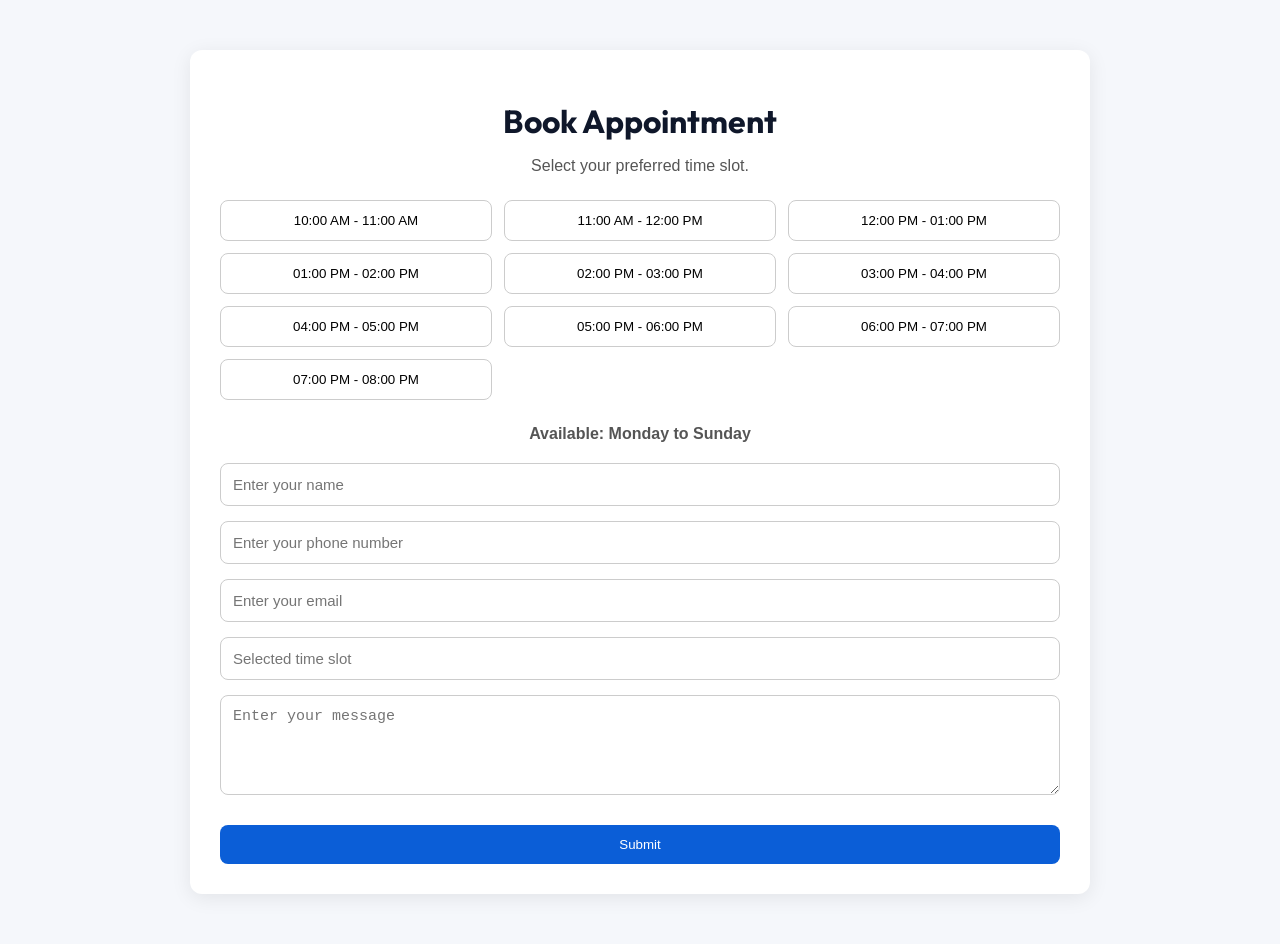
<file: booking.html>
<!DOCTYPE html>
<html lang="en">
<head>
  <meta charset="UTF-8" />
  <meta name="viewport" content="width=device-width, initial-scale=1.0" />
  <title>Book Appointment</title>
  <link rel="stylesheet" href="style.css" />
  <link rel="stylesheet" href="book.css" />
</head>
<body>

  <div class="container">
    <h1>Book Appointment</h1>
    <p>Select your preferred time slot.</p>

    <div class="slots">
      <button class="slot-btn" data-slot="10:00 AM - 11:00 AM">10:00 AM - 11:00 AM</button>
      <button class="slot-btn" data-slot="11:00 AM - 12:00 PM">11:00 AM - 12:00 PM</button>
      <button class="slot-btn" data-slot="12:00 PM - 01:00 PM">12:00 PM - 01:00 PM</button>
      <button class="slot-btn" data-slot="01:00 PM - 02:00 PM">01:00 PM - 02:00 PM</button>
      <button class="slot-btn" data-slot="02:00 PM - 03:00 PM">02:00 PM - 03:00 PM</button>
      <button class="slot-btn" data-slot="03:00 PM - 04:00 PM">03:00 PM - 04:00 PM</button>
      <button class="slot-btn" data-slot="04:00 PM - 05:00 PM">04:00 PM - 05:00 PM</button>
      <button class="slot-btn" data-slot="05:00 PM - 06:00 PM">05:00 PM - 06:00 PM</button>
      <button class="slot-btn" data-slot="06:00 PM - 07:00 PM">06:00 PM - 07:00 PM</button>
      <button class="slot-btn" data-slot="07:00 PM - 08:00 PM">07:00 PM - 08:00 PM</button>
    </div>

    <p class="availability">Available: Monday to Sunday</p>

    <form id="bookingForm" class="booking-form">
      <input type="text" id="name" placeholder="Enter your name" required />
      <input type="tel" id="phone" placeholder="Enter your phone number" required />
      <input type="email" id="email" placeholder="Enter your email" required />
      <input type="text" id="selectedSlot" placeholder="Selected time slot" readonly required />
      <textarea id="message" placeholder="Enter your message"></textarea>
      <button type="submit" class="btn">Submit</button>
    </form>
  </div>

  <script src="main.js"></script>
</body>
</html>
</file>
<file: style.css>
/* ===== FONTS ===== */
@import url('https://fonts.googleapis.com/css2?family=Outfit:wght@400;500;600;700;800&family=Inter:wght@400;500;600&display=swap');

/* ===== CSS VARIABLES ===== */
:root {
  --primary: #0B5ED7;
  --primary-dark: #094ab2;
  --primary-light: #E9F2FF;
  --success: #198754;
  --success-dark: #146c43;
  --success-light: #F0FDF4;
  --dark: #0F172A;
  --body-text: #475569;
  --muted: #94A3B8;
  --border: #E2E8F0;
  --bg-light: #FAFAFA;
  --white: #ffffff;
}

/* ===== BASE ===== */
* { box-sizing: border-box; }
body {
  font-family: 'Inter', sans-serif;
  color: var(--body-text);
  background: var(--white);
  margin: 0;
}
h1,h2,h3,h4,h5,h6 {
  font-family: 'Outfit', sans-serif;
  color: var(--dark);
}
a { text-decoration: none; }

/* ===== ANIMATIONS ===== */
@keyframes fadeInUp {
  from { opacity: 0; transform: translateY(28px); }
  to   { opacity: 1; transform: translateY(0); }
}
@keyframes fadeIn {
  from { opacity: 0; }
  to   { opacity: 1; }
}
@keyframes float {
  0%,100% { transform: translateY(0); }
  50%      { transform: translateY(-10px); }
}
@keyframes pulseSoft {
  0%,100% { transform: scale(1); }
  50%      { transform: scale(1.06); }
}
@keyframes pulse-ring {
  0%,100% { transform: scale(1); opacity:.4; }
  50%      { transform: scale(1.15); opacity:.1; }
}
.animate-fade-in-up { animation: fadeInUp .65s ease-out both; }
.animate-fade-in    { animation: fadeIn  .5s  ease-out both; }
.delay-200 { animation-delay: .2s; }
.delay-300 { animation-delay: .3s; }
.delay-400 { animation-delay: .4s; }
.animate-float { animation: float 3s ease-in-out infinite; }

/* Section scroll reveal */
.section-reveal {
  opacity: 0;
  transform: translateY(28px);
  transition: opacity .7s ease, transform .7s ease;
}
.section-reveal.visible { opacity: 1; transform: none; }

/* ===== NAVBAR ===== */
#mainNav {
  transition: background .3s, box-shadow .3s, backdrop-filter .3s;
  background: rgba(255,255,255,.8);
  backdrop-filter: blur(8px);
}
#mainNav.scrolled {
  background: rgba(255,255,255,.92);
  backdrop-filter: blur(20px);
  box-shadow: 0 1px 16px rgba(0,0,0,.07);
  border-bottom: 1px solid rgba(226,232,240,.5);
}
.navbar-brand .logo-box {
  width: 38px; height: 38px;
  background: var(--primary);
  border-radius: 10px;
  display: flex; align-items: center; justify-content: center;
  font-family:'Outfit',sans-serif; font-weight:700; color:#fff; font-size:.85rem;
}
.nav-link {
  color: var(--body-text) !important;
  font-size:.9rem; font-weight:500;
  border-radius: 8px;
  padding: .45rem .75rem !important;
  transition: color .2s, background .2s;
}
.nav-link:hover { color: var(--primary) !important; background: var(--primary-light); }
.btn-call-nav {
  background: var(--primary); color: #fff !important;
  border-radius: 50px; padding: .5rem 1.25rem;
  font-size:.875rem; font-weight:600;
  transition: background .2s;
}
.btn-call-nav:hover { background: var(--primary-dark); }

/* ===== HERO ===== */
#home {
  min-height: 90vh;
  background: linear-gradient(180deg,#E9F2FF 0%,#FAFAFA 100%);
  padding-top: 80px;
  position: relative; overflow: hidden;
  display: flex; align-items: center;
}
.hero-badge {
  display: inline-flex; align-items: center; gap: .5rem;
  background: #fff; border-radius: 50px;
  padding: .45rem 1rem;
  box-shadow: 0 2px 14px rgba(0,0,0,.06);
  font-size: .82rem; font-weight: 500; color: var(--body-text);
}
.hero-badge .dot {
  width:8px; height:8px; border-radius:50%;
  background: var(--success); animation: pulseSoft 2s infinite;
}
.hero-badge .stars { color: #fbbf24; letter-spacing:1px; }
.hero-overline {
  font-size:.8rem; font-weight:700;
  text-transform:uppercase; letter-spacing:.2em;
  color: var(--primary); margin-bottom:.5rem;
}
.hero-h1 {
  font-size: clamp(2.4rem,5vw,3.8rem);
  font-weight: 800; line-height: 1.1;
  color: var(--dark); margin-bottom: 1rem;
}
.gradient-text {
  background: linear-gradient(135deg,var(--primary),var(--primary-dark));
  -webkit-background-clip: text; -webkit-text-fill-color: transparent;
  background-clip: text;
}
.hero-sub { font-size:1.05rem; line-height:1.7; max-width:480px; }
.urgency-tag {
  display:inline-flex; align-items:center; gap:.4rem;
  color:var(--success); font-size:.85rem; font-weight:600;
}
.urgency-tag i { font-size:.95rem; }
.btn-book {
  background: var(--primary);
  color:#fff; border-radius:50px;
  padding:.9rem 2rem; font-weight:600;
  box-shadow: 0 8px 24px rgba(11,94,215,.25);
  transition: background .2s, transform .15s;
  border: none; display:inline-flex; align-items:center; gap:.4rem;
}
.btn-book:hover { background: var(--primary-dark); transform:translateY(-1px); color:#fff; }
.btn-call-hero {
  background: #fff; color: var(--dark);
  border: 1px solid var(--border);
  border-radius: 50px; padding: .9rem 2rem; font-weight:600;
  box-shadow: 0 2px 8px rgba(0,0,0,.05);
  transition: background .2s;
  display:inline-flex; align-items:center; gap:.4rem;
}
.btn-call-hero:hover { background: var(--bg-light); color:var(--dark); }
.btn-call-hero i { color:var(--primary); }
.btn-whatsapp {
  background: var(--success); color:#fff;
  border-radius:50px; padding:.9rem 2rem; font-weight:600;
  box-shadow: 0 8px 24px rgba(25,135,84,.25);
  transition: background .2s, transform .15s;
  border:none; display:inline-flex; align-items:center; gap:.4rem;
}
.btn-whatsapp:hover { background:var(--success-dark); transform:translateY(-1px); color:#fff; }
.hero-stats { border-top:1px solid rgba(226,232,240,.7); }
.hero-stats .stat-val { font-family:'Outfit',sans-serif; font-size:1.5rem; font-weight:700; color:var(--dark); }
.hero-stats .stat-lbl { font-size:.75rem; color:var(--muted); margin-top:2px; }
.hero-img-wrap { position:relative; }
.hero-img-wrap .circle-deco {
  position:absolute; border-radius:50%; pointer-events:none;
}
.hero-img-wrap .c1 { width:300px;height:300px; background:var(--primary-light); opacity:.6; top:-30px;right:-30px; }
.hero-img-wrap .c2 { width:140px;height:140px; background:rgba(25,135,84,.1); bottom:-16px;left:-16px; }
.hero-doc-img {
  position:relative; z-index:1;
  width:100%; max-width:430px;
  border-radius:2rem;
  box-shadow:0 20px 60px rgba(11,94,215,.15);
  display:block; margin:0 auto;
}
.hero-float-card {
  position:absolute; bottom:40px; left:-20px; z-index:2;
  background:#fff; border-radius:1rem;
  padding:.7rem 1.2rem;
  box-shadow:0 8px 30px rgba(0,0,0,.08);
  animation:float 3s ease-in-out infinite;
}
.social-icon {
  font-size: 20px;
  color: #ffff;
  transition: 0.3s;
  margin-bottom: -40px;
}

.social-icon:hover {
  color: var(--primary);
  transform: scale(1.2);
}
.hero-float-card .fc-label { font-size:.72rem; color:var(--muted); }
.hero-float-card .fc-val   { font-family:'Outfit',sans-serif; font-size:.9rem; font-weight:700; color:var(--dark); }

/* ===== SECTIONS SHARED ===== */
.section-overline {
  font-size:.78rem; font-weight:700; text-transform:uppercase;
  letter-spacing:.2em; color:var(--primary); margin-bottom:.5rem;
}
.section-title {
  font-size:clamp(1.75rem,3.5vw,2.4rem); font-weight:700;
  line-height:1.2; color:var(--dark); margin-bottom:.8rem;
}
.section-sub { font-size:1rem; color:var(--body-text); max-width:580px; margin:0 auto; }

/* ===== ABOUT ===== */
#about { background: var(--white); }
.about-img-wrap { position:relative; }
.about-img-wrap img { width:100%; border-radius:2rem; aspect-ratio:4/3; object-fit:cover; }
.about-badge {
  position:absolute; bottom:-16px; right:32px;
  background:var(--primary); color:#fff;
  border-radius:1rem; padding:1rem 1.4rem;
  box-shadow:0 12px 30px rgba(11,94,215,.3);
  text-align:center;
}
.about-badge .ab-num { font-family:'Outfit',sans-serif; font-size:2rem; font-weight:700; }
.about-badge .ab-lbl { font-size:.8rem; opacity:.9; }
.highlight-card {
  display:flex; align-items:flex-start; gap:.85rem;
  background:var(--bg-light); border:1px solid #F1F5F9;
  border-radius:1rem; padding:1rem;
}
.highlight-icon {
  width:42px; height:42px; border-radius:.75rem;
  background:var(--primary-light);
  display:flex; align-items:center; justify-content:center;
  flex-shrink:0;
}
.highlight-icon i { color:var(--primary); font-size:1.1rem; }
.highlight-card .hc-label { font-size:.85rem; font-weight:700; color:var(--dark); }
.highlight-card .hc-desc  { font-size:.75rem; color:var(--muted); }

/* ===== SERVICES ===== */
#services { background: var(--bg-light); }
.service-card {
  background:#fff; border:1px solid #F1F5F9;
  border-radius:1.75rem; padding:2rem;
  position:relative; overflow:hidden;
  transition:transform .3s, box-shadow .3s;
  height:100%;
}
.service-card:hover { transform:translateY(-5px); box-shadow:0 16px 40px rgba(11,94,215,.1); }
.service-card .sc-deco {
  position:absolute; width:120px;height:120px; border-radius:50%;
  opacity:.28; top:-28px; right:-28px; pointer-events:none;
}
.service-card .sc-icon { width:60px; height:60px; object-fit:contain; margin-bottom:1.2rem; }
.service-card .sc-icon-fallback {
  width:54px; height:54px; border-radius:1rem;
  display:flex; align-items:center; justify-content:center;
  margin-bottom:1.2rem;
}
.service-card .sc-icon-fallback i { color:var(--primary); font-size:1.5rem; }
.service-card h3 { font-size:1.25rem; font-weight:700; margin-bottom:.6rem; }
.service-card p { font-size:.9rem; line-height:1.65; color:var(--body-text); }
.btn-service-link {
  color:var(--primary); font-size:.875rem; font-weight:600;
  display:inline-flex; align-items:center; gap:.3rem;
  transition:gap .2s, color .2s;
}
.btn-service-link:hover { gap:.6rem; color:var(--primary-dark); }

/* ===== APPOINTMENT ===== */

.slot-picker-group {
    position: relative;
}

.input-with-icon {
    display: flex;
    align-items: center;
    gap: 12px;
    border: 1px solid #d9dee7;
    border-radius: 18px;
    padding: 0 18px;
    min-height: 72px;
    background: #fff;
    cursor: pointer;
    margin-bottom: 20px;
}

.input-with-icon input {
    border: none;
    outline: none;
    width: 100%;
    background: transparent;
    font-size: 16px;
    color: #4b5563;
    cursor: pointer;
}

.input-icon {
    font-size: 22px;
    color: #94a3b8;
    line-height: 1;
}

.slot-popup {
    display: none;
    margin-top: 14px;
    background: #ffffff;
    border: 1px solid #dbe2ea;
    border-radius: 20px;
    padding: 18px;
    box-shadow: 0 12px 30px rgba(0, 0, 0, 0.08);
}

.slot-popup.show {
    display: block;
}

.slot-popup-header h4 {
    margin: 0 0 12px;
    font-size: 18px;
    color: #334155;
}

.slot-popup-header input[type="date"] {
    width: 100%;
    border: 1px solid #d9dee7;
    border-radius: 14px;
    padding: 14px 16px;
    font-size: 15px;
    outline: none;
    background: #fff;
    margin-bottom: 14px;
}

.slot-day {
    font-size: 14px;
    color: #64748b;
    margin-bottom: 14px;
}

.slot-grid {
    display: grid;
    grid-template-columns: repeat(2, 1fr);
    gap: 10px;
}

.time-slot {
    border: 1px solid #cfd8e3;
    background: #fff;
    color: #334155;
    padding: 12px 10px;
    border-radius: 12px;
    font-size: 13px;
    cursor: pointer;
    transition: all 0.25s ease;
}

.time-slot:hover,
.time-slot.active {
    background: #1f8f4e;
    color: #fff;
    border-color: #1f8f4e;
}

@media (max-width: 575px) {
    .slot-grid {
        grid-template-columns: 1fr;
    }

    .input-with-icon {
        min-height: 64px;
        border-radius: 16px;
    }
}
#appointment { background: var(--primary-light); }
.appt-check-item {
  display:flex; align-items:center; gap:.75rem;
  margin-bottom:1rem;
}
.appt-check-item .check-icon {
  width:40px; height:40px; border-radius:.75rem;
  background:rgba(255,255,255,.8);
  display:flex; align-items:center; justify-content:center;
  flex-shrink:0;
}
.appt-check-item .check-icon i { color:var(--success); font-size:1.1rem; }
.urgency-strip {
  background:rgba(25,135,84,.1); border:1px solid rgba(25,135,84,.2);
  border-radius:1rem; padding:.9rem 1.2rem;
}
.urgency-strip p { color:var(--success); font-size:.875rem; font-weight:600; margin:0; }
.appt-form-card {
  background:#fff; border-radius:1.75rem; padding:2.5rem;
  box-shadow:0 12px 40px rgba(11,94,215,.08);
}
.appt-form-card .form-label { font-size:.875rem; font-weight:500; color:var(--dark); }
.appt-form-card .form-control,
.appt-form-card .form-select {
  height:48px; border-radius:.75rem;
  border:1px solid var(--border);
  font-size:.9rem; padding-left:2.8rem;
  transition:border .2s, box-shadow .2s;
}
.appt-form-card .form-control:focus,
.appt-form-card .form-select:focus {
  border-color:var(--primary);
  box-shadow:0 0 0 3px rgba(11,94,215,.12);
}
.input-icon-wrap { position:relative; }
.input-icon-wrap i {
  position:absolute; left:.85rem; top:50%; transform:translateY(-50%);
  color:var(--muted); font-size:.95rem; pointer-events:none;
}
.btn-submit-appt {
  background:var(--success); color:#fff;
  border-radius:50px; padding:1rem; width:100%;
  font-weight:600; font-size:1rem; border:none;
  box-shadow:0 10px 20px rgba(25,135,84,.2);
  display:flex; align-items:center; justify-content:center; gap:.5rem;
  transition:background .2s;
}
.btn-submit-appt:hover { background:var(--success-dark); }
.success-box { text-align:center; padding:2.5rem 0; }
.success-box .s-icon {
  width:64px;height:64px;border-radius:50%;
  background:rgba(25,135,84,.1);
  display:flex;align-items:center;justify-content:center;
  margin:0 auto 1.2rem;
}
.success-box .s-icon i { color:var(--success); font-size:2rem; }

/* ===== REVIEWS ===== */
#reviews { background: var(--white); }
.rating-badge {
  display:inline-flex; align-items:center; gap:.65rem;
  background:var(--primary-light); border-radius:50px;
  padding:.6rem 1.5rem;
}
.rating-badge .stars { color:#fbbf24; }
.review-card {
  background:var(--bg-light); border:1px solid #F1F5F9;
  border-radius:1.5rem; padding:1.5rem;
  transition:transform .3s, box-shadow .3s; height:100%;
}
.review-card:hover { transform:translateY(-4px); box-shadow:0 12px 32px rgba(11,94,215,.07); }
.review-card .quote-icon { color:#E9F2FF; font-size:2rem; margin-bottom:.5rem; }
.review-card .stars { color:#fbbf24; font-size:.85rem; }
.review-card .review-text { font-size:.875rem; line-height:1.7; color:var(--body-text); }
.review-card .reviewer-avatar {
  width:36px;height:36px;border-radius:50%;
  background:var(--primary-light);
  display:flex;align-items:center;justify-content:center;
}
.review-card .reviewer-avatar span { font-size:.72rem; font-weight:700; color:var(--primary); }
.review-card .reviewer-name { font-size:.875rem; font-weight:600; color:var(--dark); }
.review-card .reviewer-time { font-size:.75rem; color:var(--muted); }
.btn-google-reviews {
  display:inline-flex; align-items:center; gap:.5rem;
  background:var(--primary-light); color:var(--primary);
  border-radius:50px; padding:.9rem 2rem; font-weight:600;
  transition:background .2s;
}
.btn-google-reviews:hover { background:#D3E4FA; color:var(--primary-dark); }

/* ===== BLOG ===== */
#blog { background: var(--bg-light); }
.blog-card {
  background:#fff; border:1px solid #F1F5F9;
  border-radius:1.75rem; overflow:hidden;
  cursor:pointer; transition:transform .3s, box-shadow .3s;
  height:100%;
}
.blog-card:hover { transform:translateY(-5px); box-shadow:0 16px 40px rgba(11,94,215,.1); }
.blog-card .blog-img { overflow:hidden; aspect-ratio:16/9; }
.blog-card .blog-img img { width:100%;height:100%;object-fit:cover; transition:transform .5s; }
.blog-card:hover .blog-img img { transform:scale(1.06); }
.blog-card .blog-body { padding:1.5rem; }
.blog-card .read-time { font-size:.78rem; color:var(--muted); display:flex; align-items:center; gap:.3rem; }
.blog-card .blog-title { font-size:1.05rem; font-weight:700; color:var(--dark); margin:.5rem 0; transition:color .2s; }
.blog-card:hover .blog-title { color:var(--primary); }
.blog-card .blog-excerpt { font-size:.85rem; line-height:1.65; color:var(--body-text); display:-webkit-box; -webkit-line-clamp:3; -webkit-box-orient:vertical; overflow:hidden; }
.blog-card .read-link { font-size:.875rem; font-weight:600; color:var(--primary); display:inline-flex; align-items:center; gap:.3rem; margin-top:1rem; }
.blog-card:hover .read-link i { transform:translateX(4px); }
.blog-card .read-link i { transition:transform .2s; }

/* ===== FAQ ===== */
#faq { background: var(--white); }
.accordion-item {
  background:var(--bg-light) !important;
  border:1px solid #F1F5F9 !important;
  border-radius:1rem !important; overflow:hidden;
  margin-bottom:.75rem;
}
.accordion-button {
  background:var(--bg-light) !important;
  color:var(--dark) !important; font-weight:600; font-size:.95rem;
  padding:1.2rem 1.5rem !important;
}
.accordion-button:not(.collapsed) { color:var(--primary) !important; box-shadow:none !important; }
.accordion-button::after { filter:none; }
.accordion-body { font-size:.875rem; color:var(--body-text); line-height:1.75; padding:0 1.5rem 1.2rem; }

/* ===== CONTACT ===== */
#contact { background: var(--bg-light); }
.contact-card {
  background:#fff; border:1px solid #F1F5F9;
  border-radius:1.5rem; padding:1.4rem;
  display:flex; align-items:flex-start; gap:1rem;
  transition:transform .3s, box-shadow .3s;
}
.contact-card:hover { transform:translateY(-3px); box-shadow:0 8px 24px rgba(11,94,215,.07); }
.contact-card .cc-icon {
  width:48px;height:48px;border-radius:.875rem;
  background:var(--primary-light);
  display:flex;align-items:center;justify-content:center;
  flex-shrink:0;
}
.contact-card .cc-icon i { color:var(--primary); font-size:1.2rem; }
.contact-card .cc-title { font-size:.9rem; font-weight:600; color:var(--dark); margin-bottom:.25rem; }
.contact-card .cc-text  { font-size:.85rem; color:var(--body-text); line-height:1.6; }
.map-wrap { border-radius:1.75rem; overflow:hidden; border:1px solid #F1F5F9; }

/* ===== FOOTER ===== */
footer { background:var(--dark); color:#fff; }
footer .foot-logo-box {
  width:38px;height:38px;border-radius:10px;
  background:var(--primary); display:flex;align-items:center;justify-content:center;
  font-family:'Outfit',sans-serif; font-weight:700; color:#fff; font-size:.85rem;
}
footer .foot-brand-name { font-family:'Outfit',sans-serif; font-size:.875rem; font-weight:700; line-height:1.2; }
footer .foot-brand-sub  { font-size:.72rem; color:#94A3B8; }
footer .foot-text { font-size:.875rem; color:#94A3B8; line-height:1.7; }
footer .foot-link { display:flex;align-items:center;gap:.3rem; color:#94A3B8; font-size:.875rem; transition:color .2s; }
footer .foot-link:hover { color:#fff; }
footer .foot-link i { font-size:.8rem; }
footer .foot-heading { font-size:.875rem; font-weight:600; color:#fff; margin-bottom:1rem; font-family:'Outfit',sans-serif; }
footer .foot-contact a { color:#94A3B8; font-size:.875rem; transition:color .2s; }
footer .foot-contact a:hover { color:#fff; }
footer .foot-contact p { font-size:.875rem; color:#94A3B8; }
footer .bottom-bar { border-top:1px solid #1E293B; padding-top:1.5rem; margin-top:3rem; }
footer .copy-text { font-size:.75rem; color:#64748B; }
.btn-footer-book {
  display:inline-flex; align-items:center; gap:.4rem;
  background:var(--primary); color:#fff;
  border-radius:50px; padding:.7rem 1.5rem;
  font-size:.875rem; font-weight:600;
  transition:background .2s;
}
.btn-footer-book:hover { background:var(--primary-dark); color:#fff; }

/* ===== FLOATING BUTTONS ===== */
.fab-whatsapp {
  position:fixed; bottom:90px; right:20px; z-index:1000;
  width:56px;height:56px;border-radius:50%;
  background:var(--success); color:#fff; border:none;
  display:flex;align-items:center;justify-content:center;
  box-shadow:0 8px 24px rgba(25,135,84,.35);
  font-size:1.4rem;
  transition:background .2s, transform .2s;
}
.fab-whatsapp::before {
  content:''; position:absolute; inset:-5px; border-radius:50%;
  background:rgba(25,135,84,.2);
  animation:pulseSoft 2s ease-in-out infinite;
}
.fab-whatsapp:hover { background:var(--success-dark); transform:scale(1.1); }
.sticky-mobile-cta {
  position:fixed; bottom:0; left:0; right:0; z-index:999;
  background:#fff; border-top:1px solid var(--border);
  padding:.75rem 1rem;
  box-shadow:0 -4px 20px rgba(0,0,0,.08);
  display:none;
}
@media(max-width:767px){ .sticky-mobile-cta{ display:block; } }
.sticky-mobile-cta .btn-mob-call {
  flex:1; background:var(--primary); color:#fff;
  border-radius:50px; padding:.75rem; font-weight:600; font-size:.875rem;
  border:none; display:inline-flex; align-items:center; justify-content:center; gap:.4rem;
}
.sticky-mobile-cta .btn-mob-wa {
  flex:1; background:var(--success); color:#fff;
  border-radius:50px; padding:.75rem; font-weight:600; font-size:.875rem;
  border:none; display:inline-flex; align-items:center; justify-content:center; gap:.4rem;
}

/* ===== BLOG PAGE SPECIFIC ===== */
.blog-page-hero {
  background:linear-gradient(135deg,var(--primary-light) 0%,#fff 100%);
  padding:7rem 0 3rem;
}
.article-content h3 { font-size:1.2rem; font-weight:700; color:var(--dark); margin:1.75rem 0 .7rem; }
.article-content p  { font-size:.95rem; line-height:1.8; color:var(--body-text); margin-bottom:1rem; }
.article-content ul { padding-left:1.3rem; }
.article-content ul li { font-size:.9rem; color:var(--body-text); margin-bottom:.4rem; line-height:1.65; }
.article-hero-img { border-radius:1.5rem; overflow:hidden; }
.article-hero-img img { width:100%; aspect-ratio:16/9; object-fit:cover; }
.back-btn {
  display:inline-flex; align-items:center; gap:.4rem;
  color:var(--primary); font-weight:600; font-size:.9rem;
  transition:gap .2s;
}
.back-btn:hover { gap:.65rem; color:var(--primary-dark); }
.blog-list-card {
  background:#fff; border:1px solid #F1F5F9;
  border-radius:1.75rem; overflow:hidden;
  transition:transform .3s, box-shadow .3s;
  display:block; color:inherit;
}
.blog-list-card:hover { transform:translateY(-5px); box-shadow:0 16px 40px rgba(11,94,215,.1); color:inherit; }
.blog-list-card .bli { overflow:hidden; aspect-ratio:16/9; }
.blog-list-card .bli img { width:100%;height:100%;object-fit:cover; transition:transform .5s; }
.blog-list-card:hover .bli img { transform:scale(1.05); }
.blog-list-card .blb { padding:1.5rem; }
.blog-list-card .blt { font-size:1.1rem; font-weight:700; color:var(--dark); margin:.5rem 0; }
.blog-list-card:hover .blt { color:var(--primary); }

/* ===== UTILITIES ===== */
.py-section { padding:5rem 0; }
@media(min-width:992px){ .py-section{ padding:7rem 0; } }
</file>
<file: book.css>
body {
  font-family: Arial, sans-serif;
  background: #f5f7fb;
  margin: 0;
  padding: 0;
}

.hero,
.container {
  max-width: 900px;
  margin: 50px auto;
  background: #fff;
  padding: 30px;
  border-radius: 12px;
  box-shadow: 0 4px 20px rgba(0,0,0,0.08);
  text-align: center;
}

h1 {
  margin-bottom: 10px;
}

p {
  color: #555;
}

.btn {
  display: inline-block;
  background: #0b5ed7;
  color: #fff;
  padding: 12px 24px;
  border: none;
  border-radius: 8px;
  text-decoration: none;
  cursor: pointer;
  margin-top: 15px;
}

.btn:hover {
  background: #084298;
}

.slots {
  display: grid;
  grid-template-columns: repeat(auto-fit, minmax(220px, 1fr));
  gap: 12px;
  margin: 25px 0;
}

.slot-btn {
  padding: 12px;
  border: 1px solid #ccc;
  border-radius: 8px;
  background: #fff;
  cursor: pointer;
  transition: 0.3s;
}

.slot-btn:hover,
.slot-btn.active {
  background: #0b5ed7;
  color: #fff;
  border-color: #0b5ed7;
}

.availability {
  font-weight: bold;
  margin-bottom: 20px;
}

.booking-form {
  display: grid;
  gap: 15px;
  margin-top: 20px;
}

.booking-form input,
.booking-form textarea {
  width: 100%;
  padding: 12px;
  border: 1px solid #ccc;
  border-radius: 8px;
  font-size: 15px;
}

.booking-form textarea {
  min-height: 100px;
  resize: vertical;
}
</file>
